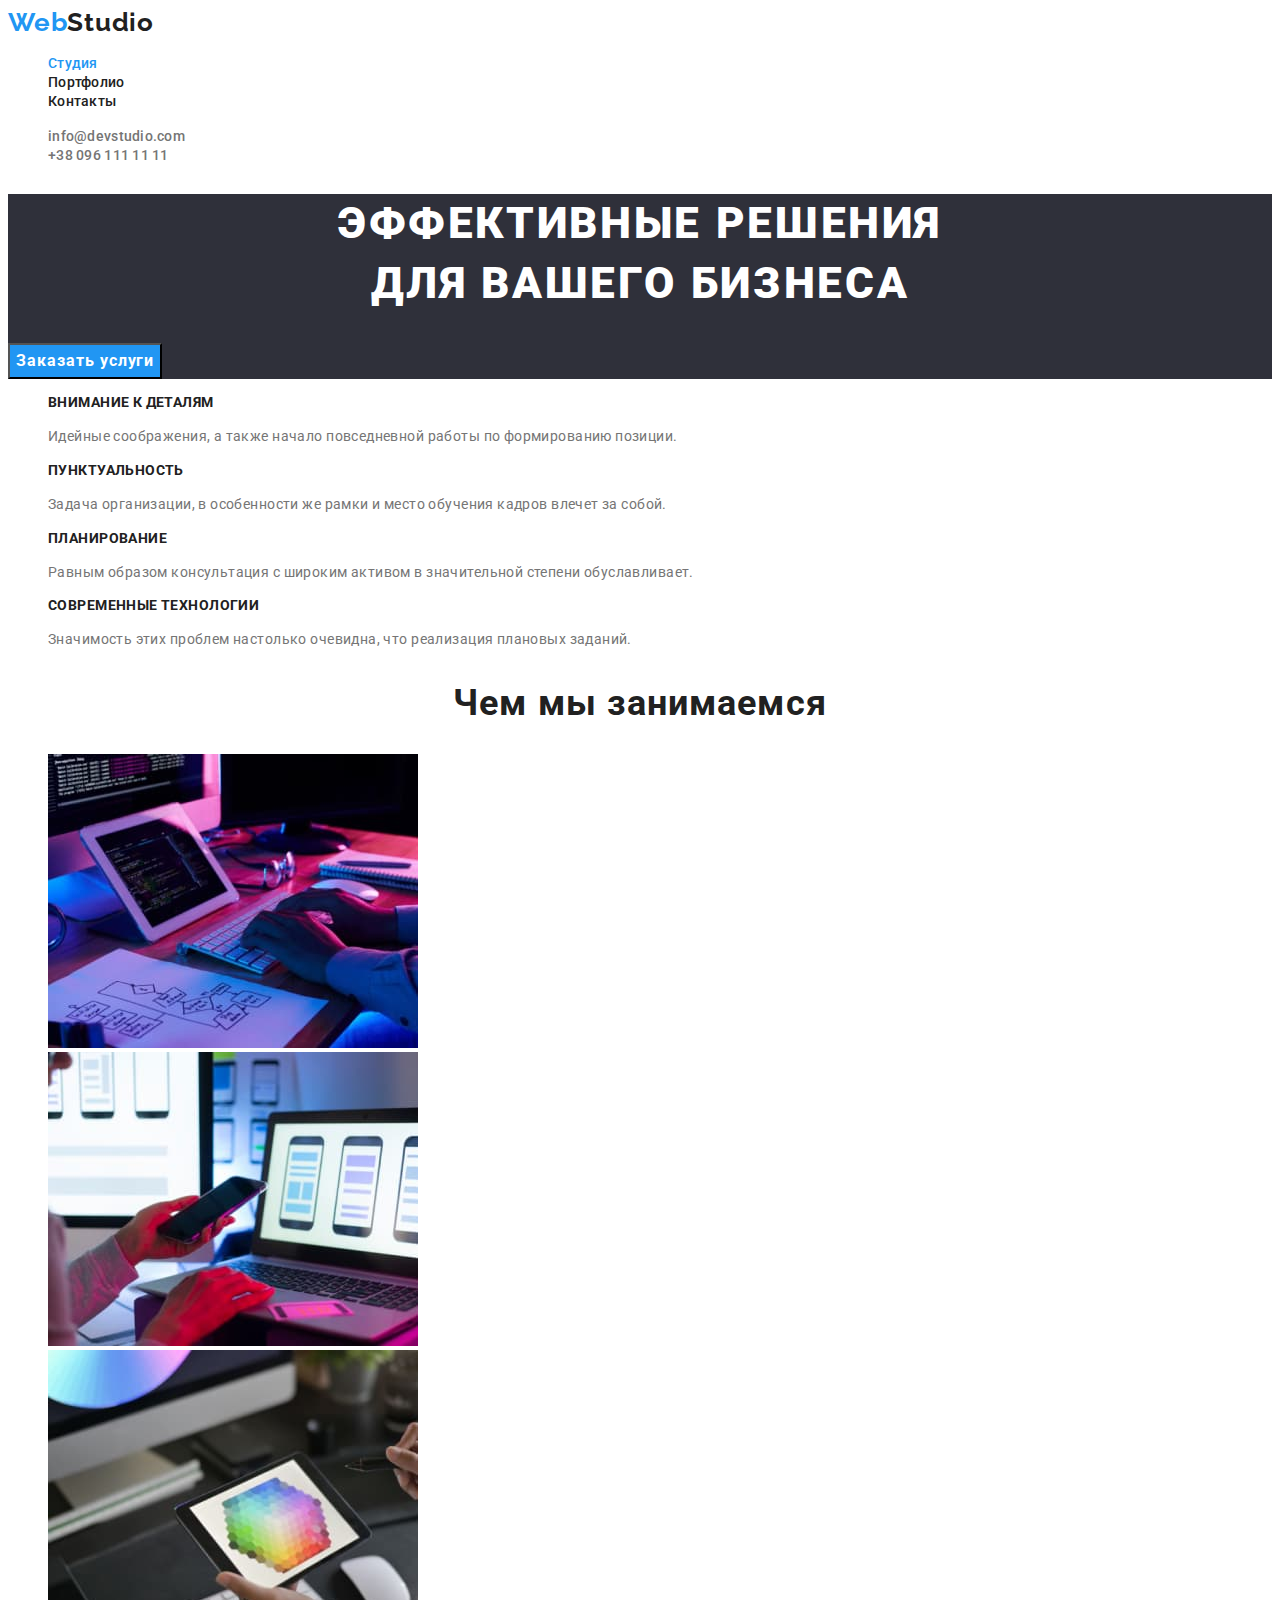
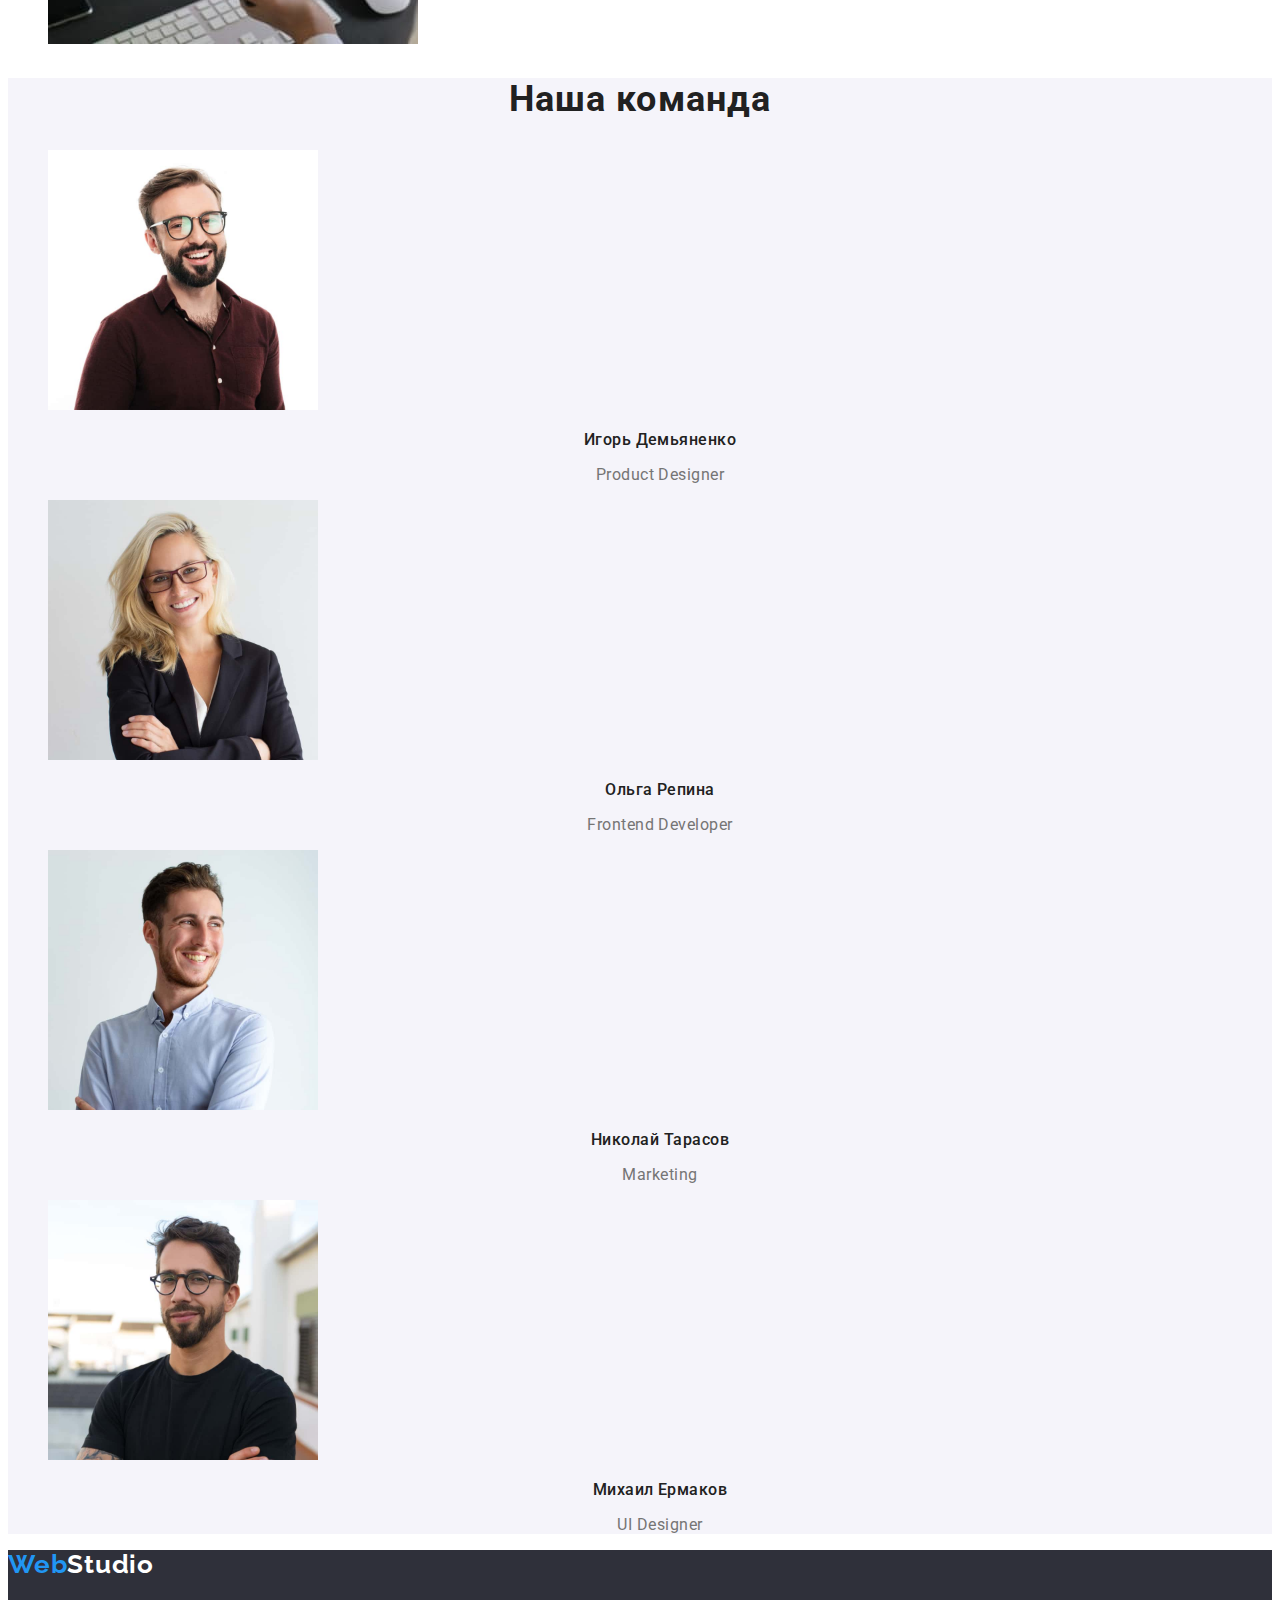
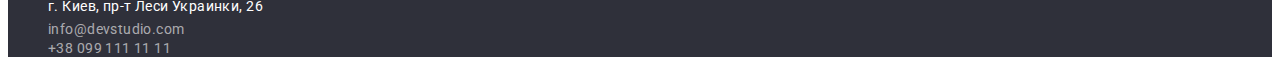
<file: index.html>
<!DOCTYPE html>
<html lang="ru">
  <head>
    <meta charset="UTF-8" />
    <meta http-equiv="X-UA-Compatible" content="IE=edge" />
    <meta name="viewport" content="width=device-width, initial-scale=1.0" />
    <title>Document</title>
    <link rel="preconnect" href="https://fonts.googleapis.com" />
    <link rel="preconnect" href="https://fonts.gstatic.com" crossorigin />
    <link
      href="https://fonts.googleapis.com/css2?family=Raleway:wght@700&family=Roboto:wght@400;500;700;900&display=swap"
      rel="stylesheet"
    />
    <link rel="stylesheet" href="./css/styles.css" />
  </head>
  <body>
    <header>
      <nav>
        <!--Brand Logo-->
        <a href="" class="logo link"
          >Web<span class="hdr-logo link">Studio</span></a
        >
        <!--List of navigation links-->
        <ul class="list">
          <li><a href="" class="nav-link-current link">Студия</a></li>
          <li>
            <a href="./portfolio.html" class="nav-link link">Портфолио</a>
          </li>
          <li><a href="" class="nav-link link">Контакты</a></li>
        </ul>
      </nav>
      <!--Contacts-->
      <ul class="contacts list">
        <li>
          <a href="mailto:info@devstudio.com" class="contacts-link link"
            >info@devstudio.com</a
          >
        </li>
        <li>
          <a href="tel:+380961111111" class="contacts-link link"
            >+38 096 111 11 11</a
          >
        </li>
      </ul>
    </header>
    <main>
      <!--Section with an order button-->
      <section class="order">
        <h1 class="headline">
          Эффективные решения <br />
          для вашего бизнеса
        </h1>
        <button type="button" class="order-button">Заказать услуги</button>
      </section>
      <!--Advantages-->
      <section class="advnt">
        <h2 hidden>Наши преимущества</h2>
        <ul class="advnt-list list">
          <li>
            <h3>Внимание к деталям</h3>
            <p>
              Идейные соображения, а также начало повседневной работы по
              формированию позиции.
            </p>
          </li>
          <li>
            <h3>Пунктуальность</h3>
            <p>
              Задача организации, в особенности же рамки и место обучения кадров
              влечет за собой.
            </p>
          </li>
          <li>
            <h3>Планирование</h3>
            <p>
              Равным образом консультация с широким активом в значительной
              степени обуславливает.
            </p>
          </li>
          <li>
            <h3>Современные технологии</h3>
            <p>
              Значимость этих проблем настолько очевидна, что реализация
              плановых заданий.
            </p>
          </li>
        </ul>
      </section>
      <!--Kinds of services-->
      <section class="srvs">
        <h2 class="title">Чем мы занимаемся</h2>
        <ul class="list">
          <li>
            <a href=""
              ><img
                src="./images/box1.jpg"
                alt="человек набирает текст на клавиатуре"
                width="370"
            /></a>
          </li>
          <li>
            <a href=""
              ><img
                src="./images/box2.jpg"
                alt="женщина держит телефон в руке и водит пальцем по тачпаду "
                width="370"
            /></a>
          </li>
          <li>
            <a href=""
              ><img
                src="./images/box3.jpg"
                alt="человек держит планшет со стилусом"
                width="370"
            /></a>
          </li>
        </ul>
      </section>
      <!--Team-->
      <section class="team">
        <h2 class="title">Наша команда</h2>
        <ul class="list">
          <li>
            <img
              src="./images/teammember1.jpg"
              alt="улыбающийся мужчина средних лет"
              width="270"
            />
            <h3>Игорь Демьяненко</h3>
            <p>Product Designer</p>
          </li>
          <li>
            <img
              src="./images/teammember2.jpg"
              alt="улыбающаяся женщина средних лет"
              width="270"
            />
            <h3>Ольга Репина</h3>
            <p>Frontend Developer</p>
          </li>
          <li>
            <img
              src="./images/teammember3.jpg"
              alt="улыбающийся мужчина средних лет"
              width="270"
            />
            <h3>Николай Тарасов</h3>
            <p>Marketing</p>
          </li>
          <li>
            <img
              src="./images/teammember4.jpg"
              alt="улыбающийся мужчина средних лет"
              width="270"
            />
            <h3>Михаил Ермаков</h3>
            <p>UI Designer</p>
          </li>
        </ul>
      </section>
    </main>
    <footer class="ftr">
      <!--Brand Logo-->
      <a href="" class="logo link"
        >Web<span class="ftr-logo link">Studio</span></a
      >
      <address class="addr">
        <ul class="list">
          <li>
            <a
              class="addr-loc link"
              href="https://goo.gl/maps/46HjrAHxcbsHxjKQ8"
              target="_blank"
              rel="noopener noreferrer"
              >г. Киев, пр-т Леси Украинки, 26</a
            >
          </li>
          <li>
            <a href="mailto:info@devstudio.com" class="addr-link link"
              >info@devstudio.com</a
            >
          </li>
          <li>
            <a href="tel:+380961111111" class="addr-link link"
              >+38 099 111 11 11</a
            >
          </li>
        </ul>
      </address>
    </footer>
  </body>
</html>
</file>
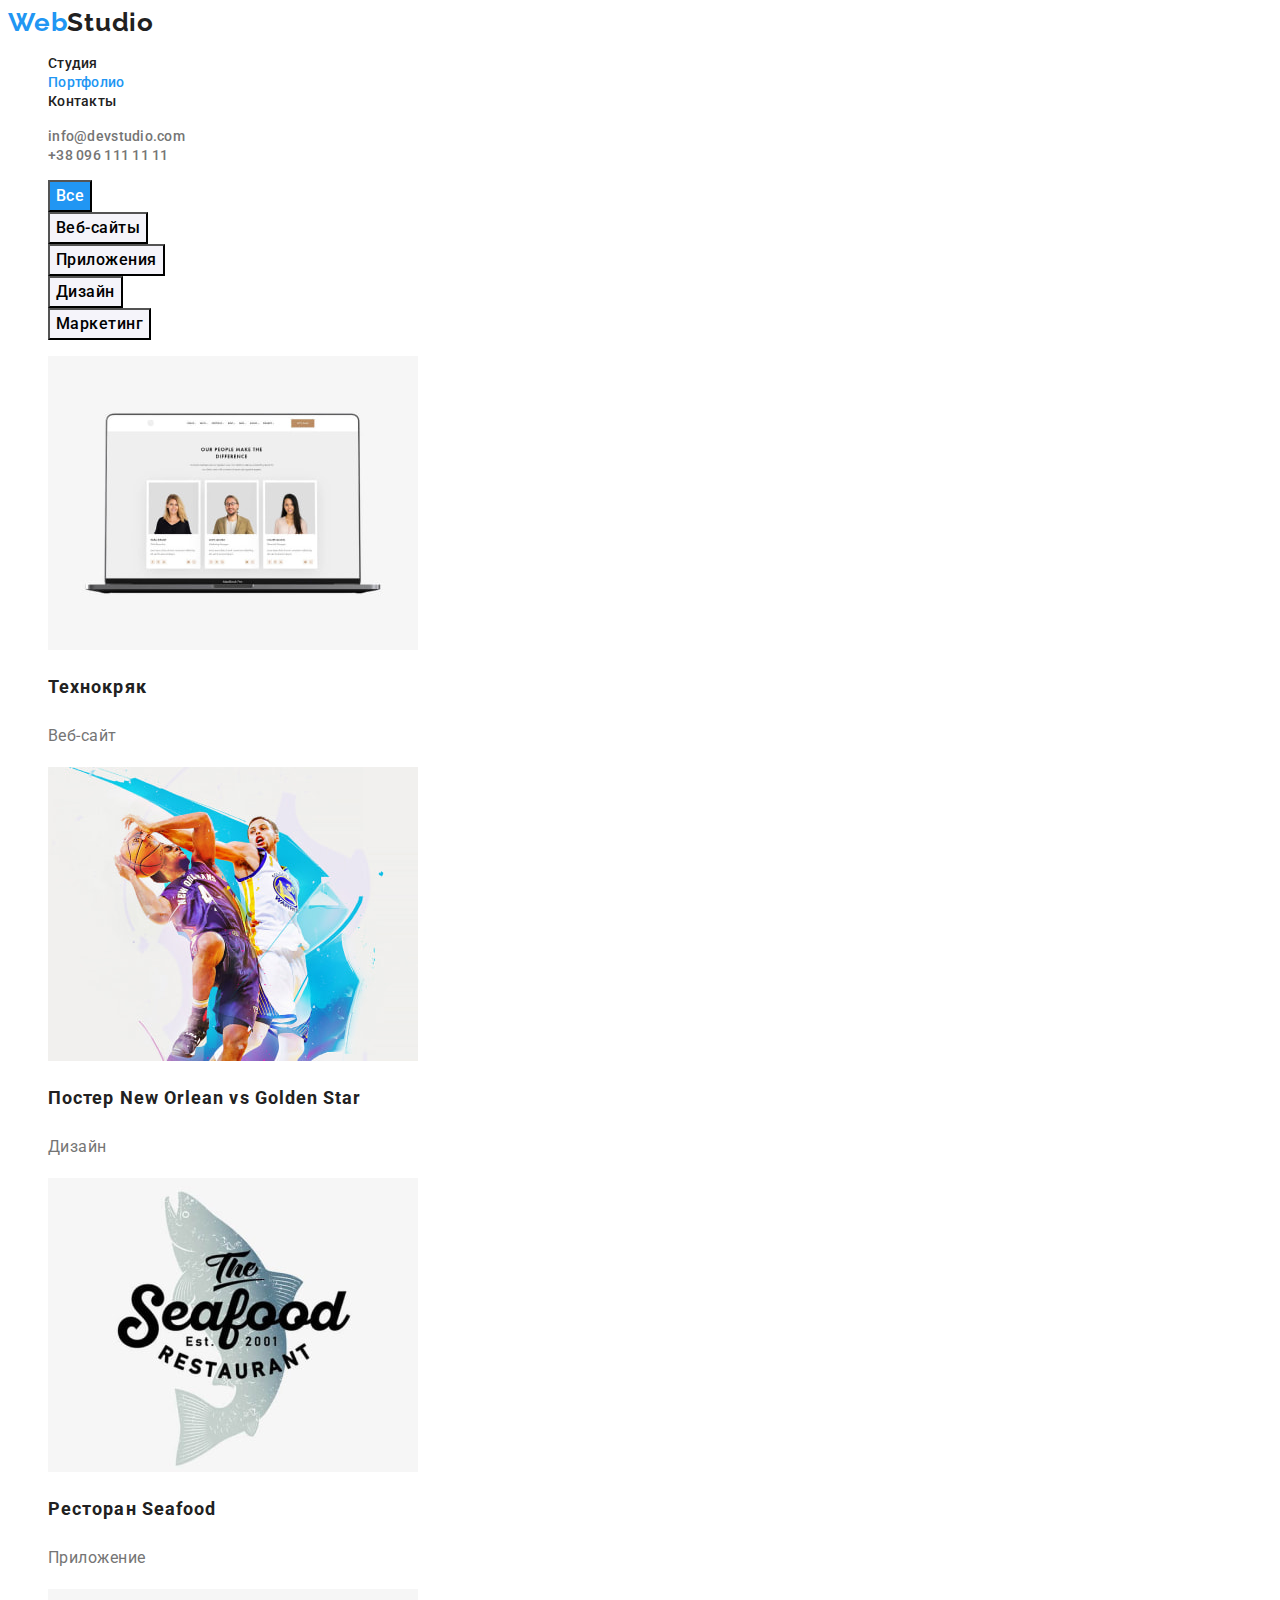
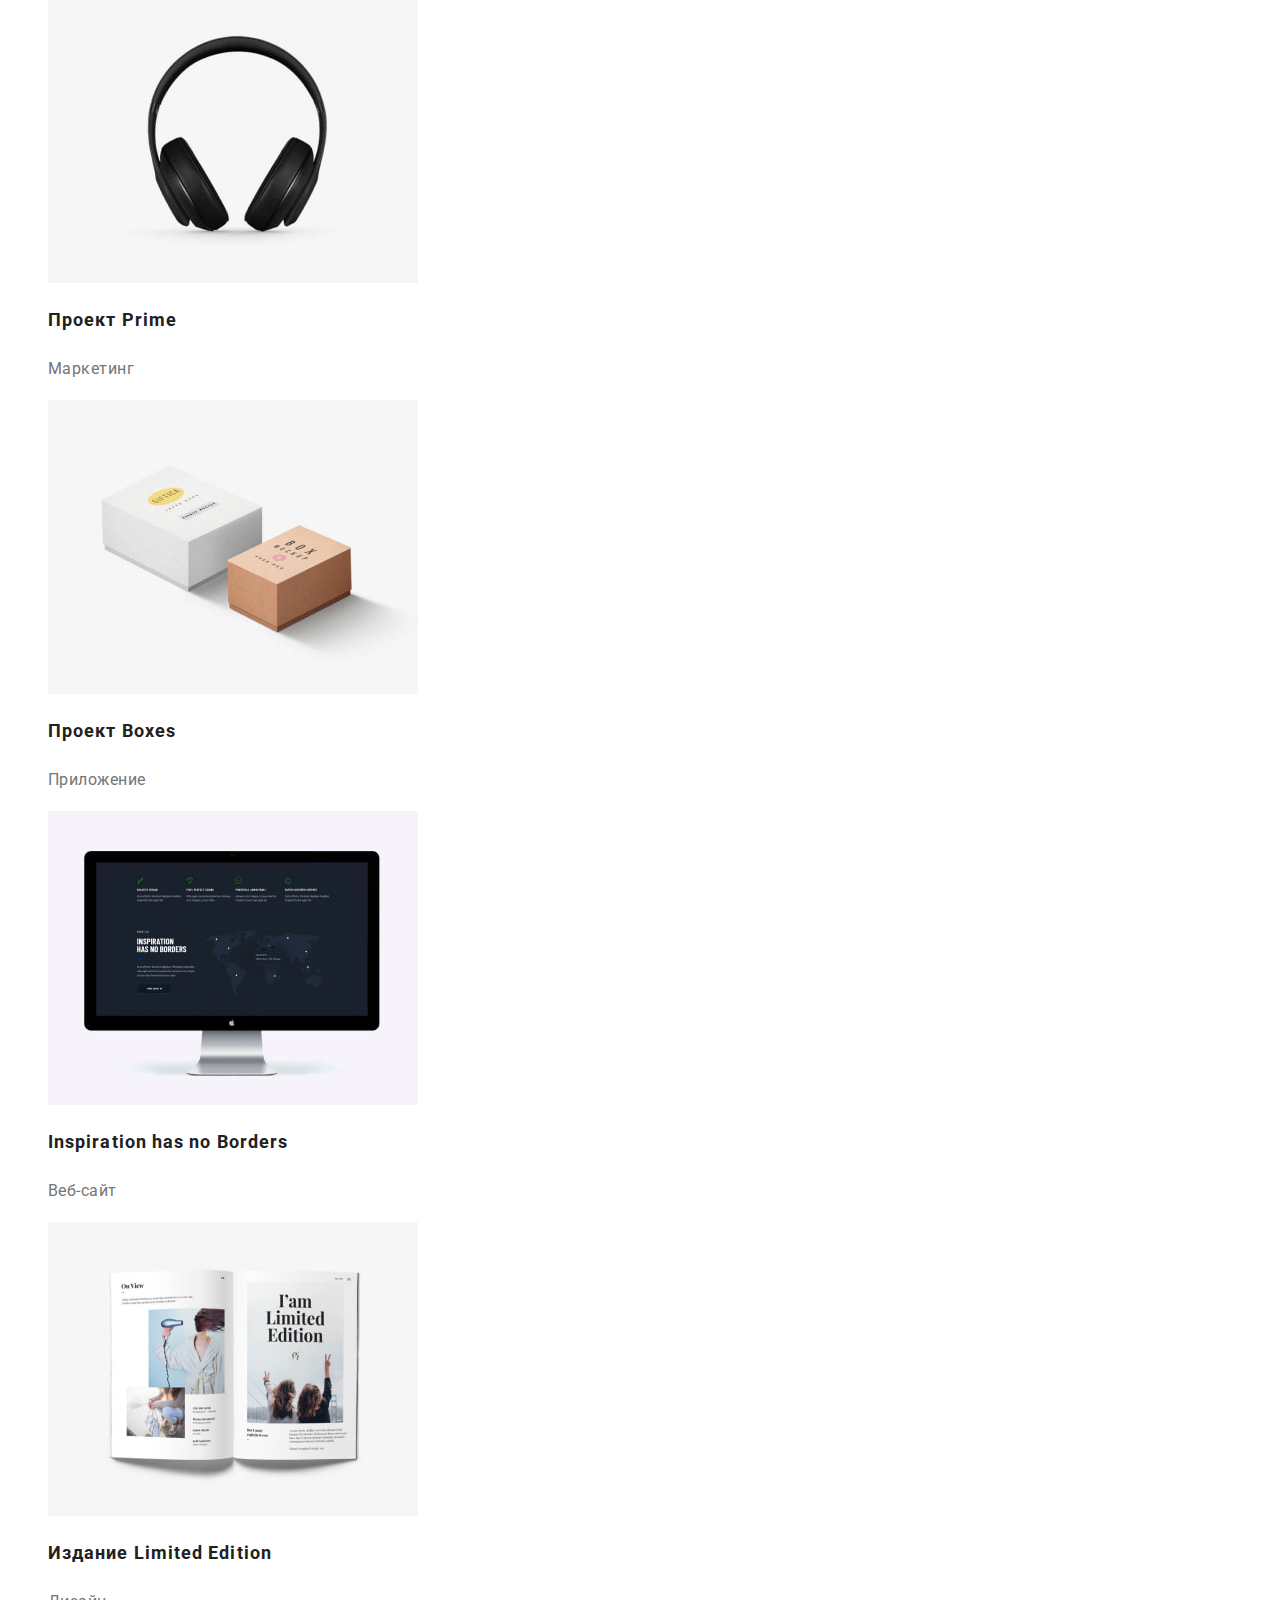
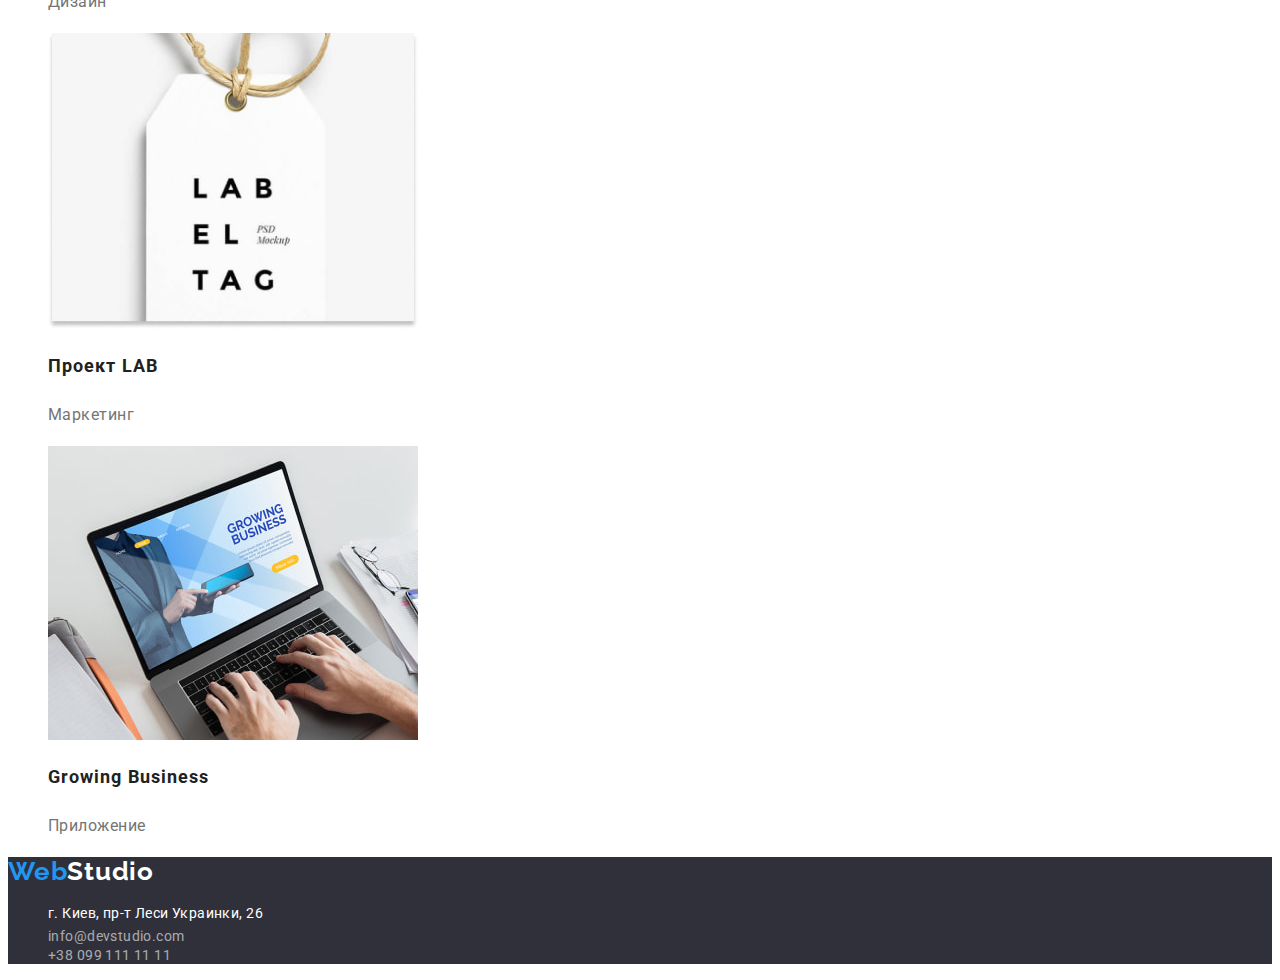
<file: portfolio.html>
<!DOCTYPE html>
<html lang="ru">
  <head>
    <meta charset="UTF-8" />
    <meta http-equiv="X-UA-Compatible" content="IE=edge" />
    <meta name="viewport" content="width=device-width, initial-scale=1.0" />
    <title>Document</title>
    <link rel="preconnect" href="https://fonts.googleapis.com" />
    <link rel="preconnect" href="https://fonts.gstatic.com" crossorigin />
    <link
      href="https://fonts.googleapis.com/css2?family=Raleway:wght@700&family=Roboto:wght@400;500;700;900&display=swap"
      rel="stylesheet"
    />
    <link rel="stylesheet" href="./css/styles.css" />
  </head>
  <body>
    <header>
      <nav>
        <!--Brand Logo-->
        <a href="" class="logo link"
          >Web<span class="hdr-logo link">Studio</span></a
        >
        <!--List of navigation links-->
        <ul class="list">
          <li><a href="./index.html" class="nav-link link">Студия</a></li>
          <li>
            <a href="" class="nav-link-current link">Портфолио</a>
          </li>
          <li><a href="" class="nav-link link">Контакты</a></li>
        </ul>
      </nav>
      <!--Contacts-->
      <ul class="contacts list">
        <li>
          <a href="mailto:info@devstudio.com" class="contacts-link link"
            >info@devstudio.com</a
          >
        </li>
        <li>
          <a href="tel:+380961111111" class="contacts-link link"
            >+38 096 111 11 11</a
          >
        </li>
      </ul>
    </header>
    <main>
      <!--Portfolio navgation-->
      <section class="prtf">
        <h1 hidden>Готовые проекты</h1>
        <ul class="list">
          <li><button type="button" class="prtf-btn-act">Все</button></li>
          <li><button type="button" class="prtf-btn">Веб-сайты</button></li>
          <li><button type="button" class="prtf-btn">Приложения</button></li>
          <li><button type="button" class="prtf-btn">Дизайн</button></li>
          <li><button type="button" class="prtf-btn">Маркетинг</button></li>
        </ul>
        <!--Examples of works-->
        <ul class="examples-list list">
          <li>
            <a href="" class="link"
              ><img
                src="./images/portfolio1.jpg"
                alt="открытый ноутбук"
                width="370px"
              />
              <h2>Технокряк</h2>
              <p>Веб-сайт</p>
            </a>
          </li>
          <li>
            <a href="" class="link"
              ><img
                src="./images/portfolio2.jpg"
                alt="два баскетболиста в прыжке"
                width="370px"
              />
              <h2>Постер New Orlean vs Golden Star</h2>
              <p>Дизайн</p>
            </a>
          </li>
          <li>
            <a href="" class="link"
              ><img
                src="./images/portfolio3.jpg"
                alt="логотип ресторана"
                width="370px"
              />
              <h2>Ресторан Seafood</h2>
              <p>Приложение</p></a
            >
          </li>
          <li>
            <a href="" class="link"
              ><img
                src="./images/portfolio4.jpg"
                alt="полноразмерные наушники"
                width="370px"
              />
              <h2>Проект Prime</h2>
              <p>Маркетинг</p></a
            >
          </li>
          <li>
            <a href="" class="link"
              ><img
                src="./images/portfolio5.jpg"
                alt="две коробки белого и коричневого цвета"
                width="370px"
              />
              <h2>Проект Boxes</h2>
              <p>Приложение</p></a
            >
          </li>
          <li>
            <a href="" class="link"
              ><img
                src="./images/portfolio6.jpg"
                alt="монитор компании Apple"
                width="370px"
              />
              <h2>Inspiration has no Borders</h2>
              <p>Веб-сайт</p></a
            >
          </li>
          <li>
            <a href="" class="link"
              ><img
                src="./images/portfolio7.jpg"
                alt="открытая книга"
                width="370px"
              />
              <h2>Издание Limited Edition</h2>
              <p>Дизайн</p></a
            >
          </li>
          <li>
            <a href="" class="link"
              ><img
                src="./images/portfolio8.jpg"
                alt="бирка с названием бренда"
                width="370px"
              />
              <h2>Проект LAB</h2>
              <p>Маркетинг</p></a
            >
          </li>
          <li>
            <a href="" class="link"
              ><img
                src="./images/portfolio9.jpg"
                alt="человек печатает на комп'ютере"
                width="370px"
              />
              <h2>Growing Business</h2>
              <p>Приложение</p></a
            >
          </li>
        </ul>
      </section>
    </main>
    <footer class="ftr">
      <!--Brand Logo-->
      <a href="" class="logo link"
        >Web<span class="ftr-logo link">Studio</span></a
      >
      <address class="addr">
        <ul class="list">
          <li>
            <a
              class="addr-loc link"
              href="https://goo.gl/maps/46HjrAHxcbsHxjKQ8"
              target="_blank"
              rel="noopener noreferrer"
              >г. Киев, пр-т Леси Украинки, 26</a
            >
          </li>
          <li>
            <a href="mailto:info@devstudio.com" class="addr-link link"
              >info@devstudio.com</a
            >
          </li>
          <li>
            <a href="tel:+380961111111" class="addr-link link"
              >+38 099 111 11 11</a
            >
          </li>
        </ul>
      </address>
    </footer>
  </body>
</html>
</file>
<file: css/styles.css>
:root{
    /* fonts */
    --main-font: Roboto, sans-serif;
    --secondary-font: Raleway, sans-serif;
    /* main colors */
    --main-txt-cl: #212121;
    --secondary-txt-cl: #757575;
    --special-txt-cl: #2196F3;
    /* bg colors */
    --light-bg-clr: #E5E5E5;
    --grey-bg-color: #F5F4FA;
    --black-bg-color: #2F303A;
}

body{
    font-family: var(--main-font);
    color: var(--main-txt-cl)
}

/* Reset styles */
.link {
    text-decoration: none;
    color: currentColor;
}

.list{
    list-style: none;
}

/* Hover, Focus  */
/* .link:hover, .link:focus{
    color: var(--special-txt-cl);
} */

/* Header */
.logo{
    font-family: var(--secondary-font);
    font-weight: 700;
    font-size: 26px;
    line-height: 1.13;
    letter-spacing: 0.03em;
    color: var(--special-txt-cl)
}

.hdr-logo{
    font-family: var(--secondary-font);
    font-weight: 700;
    font-size: 26px;
    line-height: 1.13;
    letter-spacing: 0.03em;
    color: var(--main-txt-cl)
}

.nav-link-current{
    font-weight: 500;
    font-size: 14px;
    line-height: 1.14;
    letter-spacing: 0.02em;
    color: var(--special-txt-cl);
}

.nav-link-current:hover,
.nav-link-current:focus {
    color: var(--special-txt-cl);
}

.nav-link{
    font-weight: 500;
    font-size: 14px;
    line-height: 1.14;
    letter-spacing: 0.02em;
    color: var(--main-txt-cl);
}

 .nav-link:hover,
 .nav-link:focus{
    color: var(--special-txt-cl);
 }

.contacts-link{
    font-weight: 500;
    font-size: 14px;
    line-height: 1.14;
    letter-spacing: 0.02em;
    color: var(--secondary-txt-cl);
}

.contacts-link:hover,
.contacts-link:focus{
    color: var(--special-txt-cl);
}

/* Footer */

.ftr{
    background-color: var(--black-bg-color);
}

.ftr-logo{
    color:#FFFFFF;
}

.addr-loc{
    font-style: normal;
    font-size: 14px;
    line-height: 1.71;
    letter-spacing: 0.03em;
    color: #FFFFFF;
}

.addr-link{
    font-style: normal;
    font-size: 14px;
    line-height: 1.71px;
    letter-spacing: 0.03em;
    color: rgba(255, 255, 255, 0.6);
}

.addr-link:hover{
    color: var(--special-txt-cl);
}

/* Main */
/* Section with an order button */
.order{
    background-color: var(--black-bg-color);
}

.headline{
    font-weight: 900;
    font-size: 44px;
    line-height: 1.36;
    text-align: center;
    letter-spacing: 0.06em;
    text-transform: uppercase;
    color: #FFFFFF;
}

.order-button {
    font-family: 'Roboto';
    font-weight: 700;
    font-size: 16px;
    line-height: 1.88;
    display: flex;
    align-items: center;
    text-align: center;
    letter-spacing: 0.06em;
    color: #FFFFFF;
    background: #2196F3;
    cursor: pointer;
}

.order-button:hover, .order-button:focus {
    background-color: #188CE8;
}

/* Advantages */

.advnt-list h3 {
    font-size: 14px;
    line-height: 1.14;
    letter-spacing: 0.03em;
    text-transform: uppercase;
}

.advnt-list p{
    font-size: 14px;
    line-height: 1.7;
    letter-spacing: 0.03em;
    color: var(--secondary-txt-cl);
}

/* Kinds of services */

.title{
    font-size: 36px;
    line-height: 1.17;
    text-align: center;
    letter-spacing: 0.03em;
}

/* Team */  

.team{
    background-color: #F5F4FA;
}

.team h3{
    font-weight: 500;
    font-size: 16px;
    line-height: 1.19;
    text-align: center;
    letter-spacing: 0.03em;
}

.team p{
    line-height: 1.19;
    text-align: center;
    letter-spacing: 0.03em;
    color: var(--secondary-txt-cl);
}

/*  */
/* Portfolio */ 
/*  */

/* Portfolio section buttons */
.prtf-btn-act {
    font-family: 'Roboto';
    font-weight: 500;
    font-size: 16px;
    line-height: 1.62;
    text-align: center;
    letter-spacing: 0.03em;
    color: #FFFFFF;
    background-color: #2196F3;
    cursor: pointer;
}

.prtf-btn {
    font-family: 'Roboto';
    font-weight: 500;
    font-size: 16px;
    line-height: 1.62;
    text-align: center;
    letter-spacing: 0.03em;
    background-color: var(--grey-bg-color);
    cursor: pointer;
}

.prtf-btn-act:hover, .prtf-btn-act:focus{
    background-color: #188CE8;
}

.prtf-btn:hover, .prtf-btn:focus{
    background-color: var(--special-txt-cl);
    color: #FFFFFF;
}

/* Examples of works */

.examples-list h2{
    font-size: 18px;
    line-height: 2;
    letter-spacing: 0.06em;
}

.examples-list p{
    line-height: 1.88;
    letter-spacing: 0.03em;
    color: var(--secondary-txt-cl);
}
</file>
